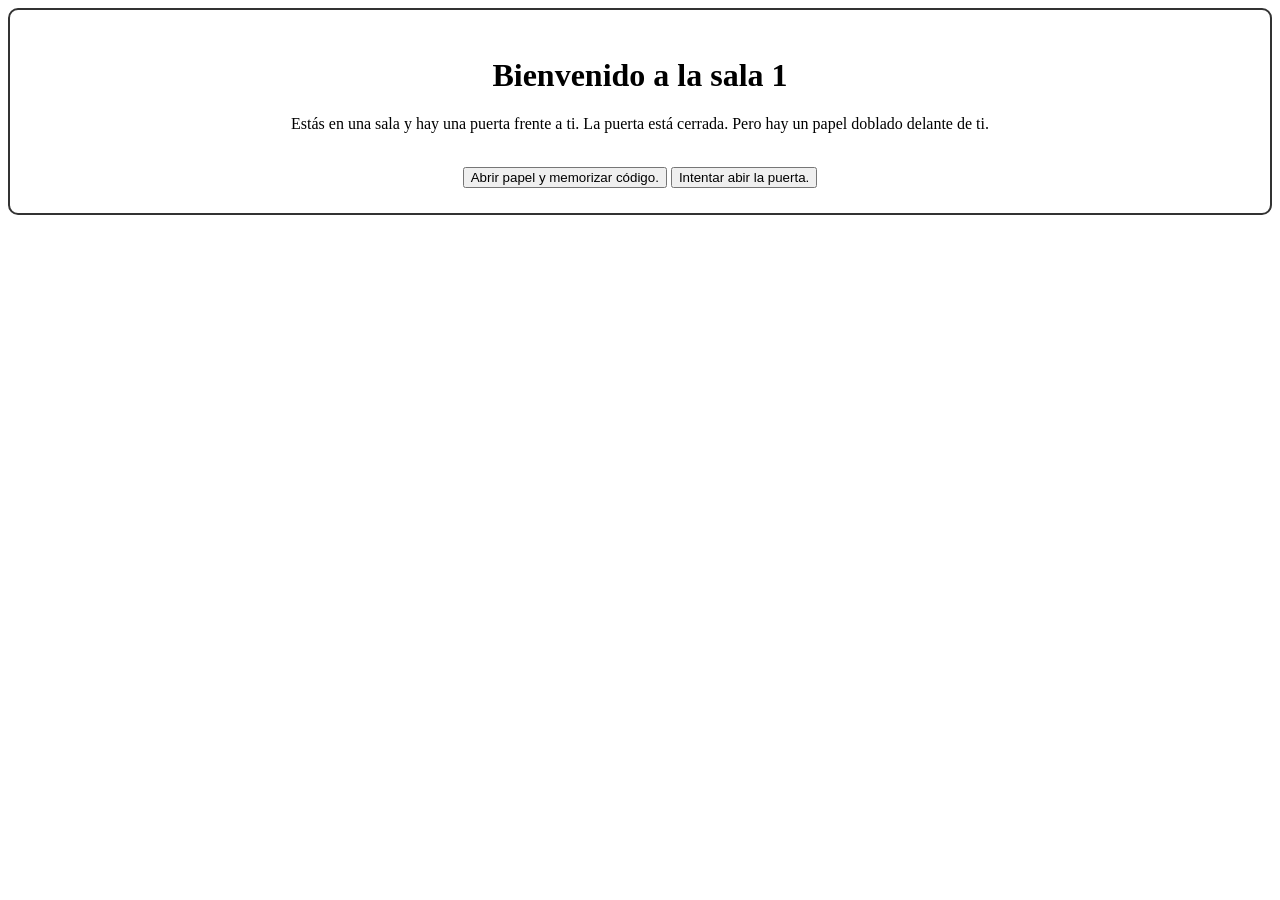
<file: index.html>
<!DOCTYPE html>
<html lang="en">
<head>
    <meta charset="UTF-8">
    <meta name="viewport" content="width=device-width, initial-scale=1.0">
    <title>Document</title>
    <script>
         window.location.href = "sala1.html";
    </script>
</head>
<body>
    
</body>

</html>
</file>
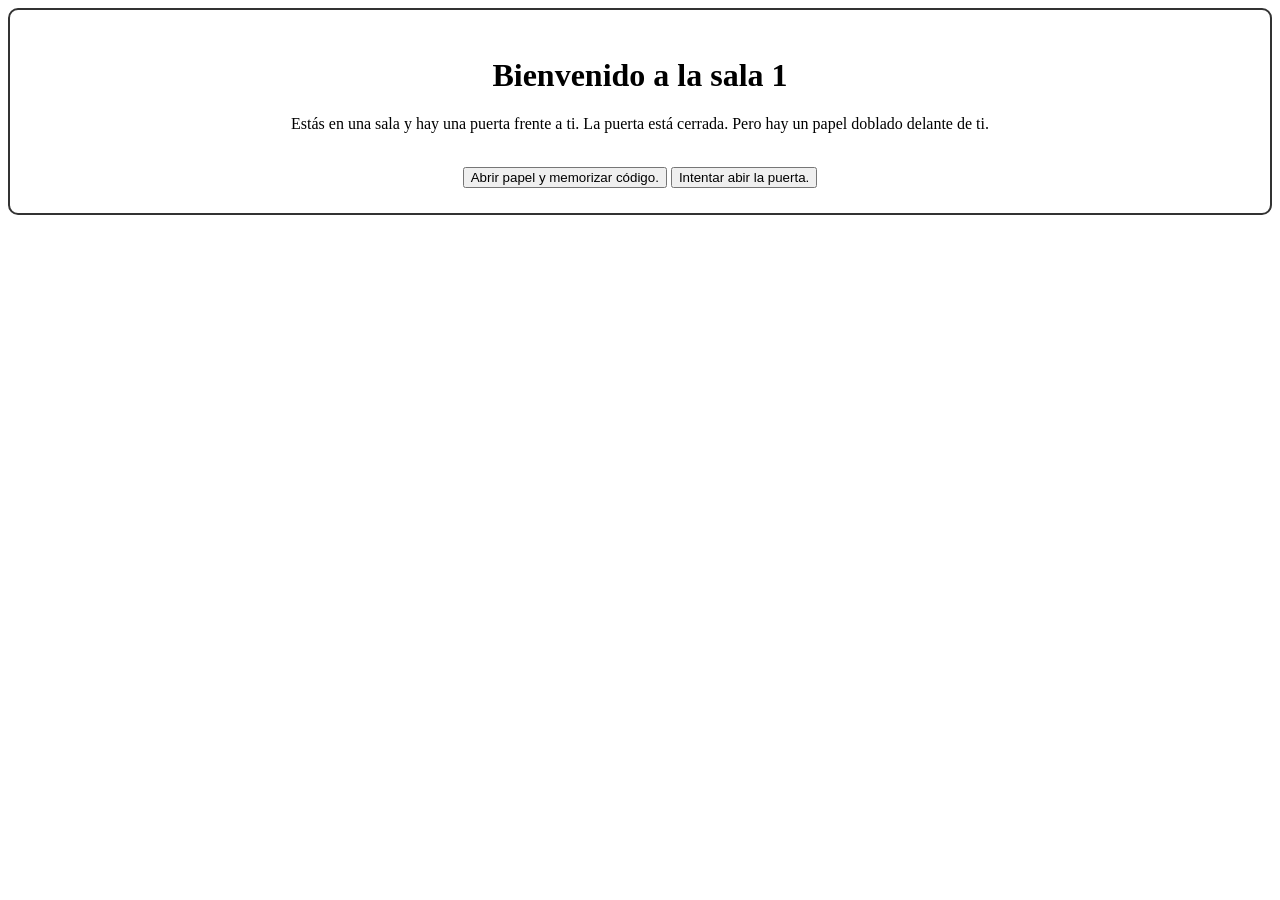
<file: sala1.html>
<!DOCTYPE html>
<html lang="en">

<head>
    <meta charset="UTF-8">
    <meta name="viewport" content="width=device-width, initial-scale=1.0">
    <title>Sala 1 </title>
    <style>
        #caja{
            border: 2px solid #333;
            padding: 2%;
            text-align: center;
            border-radius: 10px;
        }
    </style>
</head>

<body>
    <!----1. Primera sala: Tendrá algún objeto con propiedades de tipo symbol, funciones y
otros objetos anidados. Se usarán métodos de clonación de objetos al menos
una vez.-->
    <div id="caja">
        <h1>Bienvenido a la sala 1</h1>
        <script src="sala1.js"></script>
        <p>Estás en una sala y hay una puerta frente a ti. La puerta está cerrada.
            Pero hay un papel doblado delante de ti.
        </p>
        <br>
        <button onclick="memorizarCodigo()">
            Abrir papel y memorizar código.
        </button>

        <button onclick="abrirPuerta()">
            Intentar abir la puerta.
        </button>
    </div>
</body>

</html>
</file>
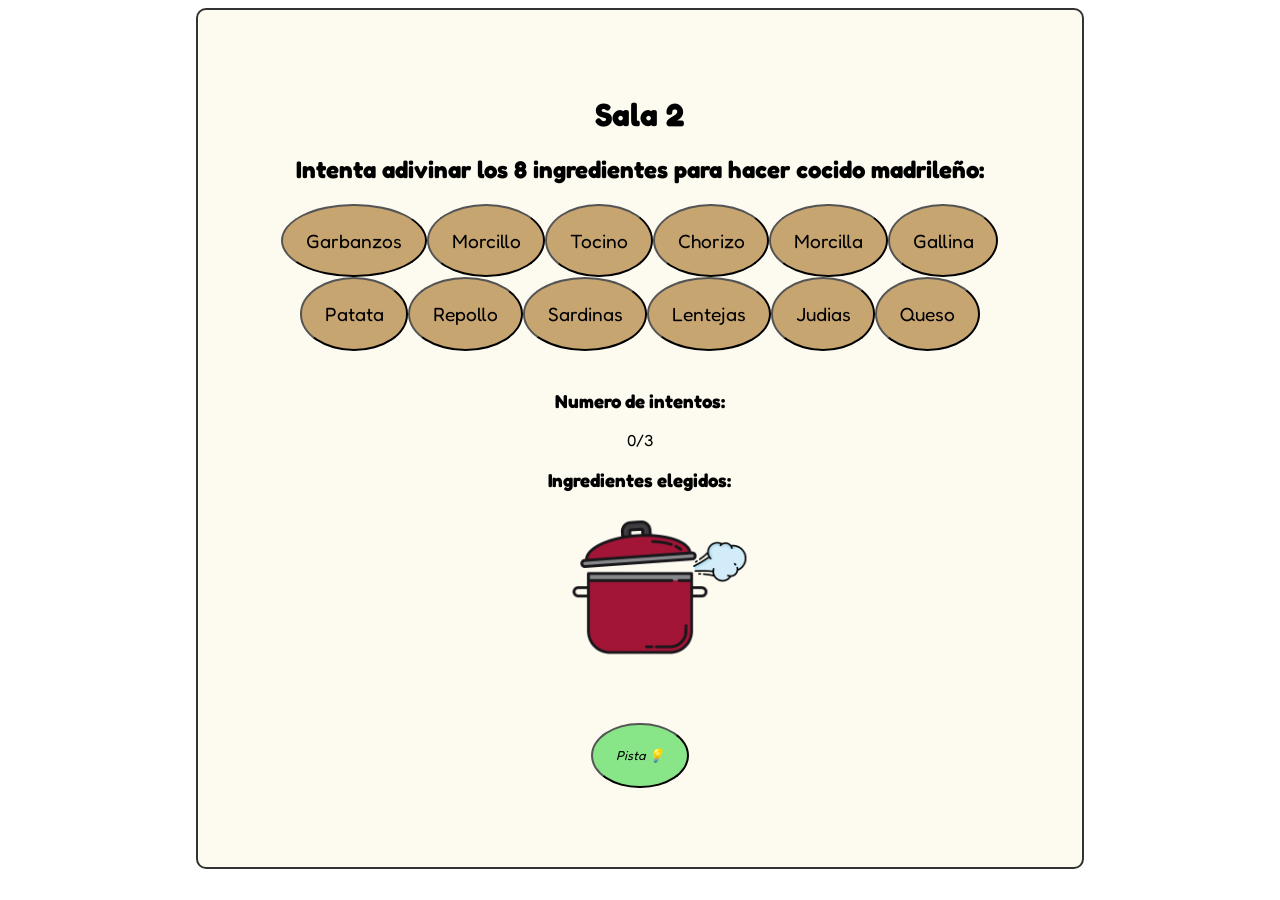
<file: sala2.html>
<!DOCTYPE html>
<html lang="en">

<head>
    <meta charset="UTF-8">
    <meta name="viewport" content="width=device-width, initial-scale=1.0">
    <title>Sala 2 </title>
    <style>
        @import url('https://fonts.googleapis.com/css2?family=Fredoka:wght@300..700&display=swap');

        body {
            font-family: "Fredoka", sans-serif;
            font-optical-sizing: auto;
            font-weight: 400;
            
            display: flex;
            justify-content: center;
            align-items: center;
        }


        #caja {
            border: 2px solid #333;
            padding: 5%;
            text-align: center;
            border-radius: 10px;
            width: 60%;
            height: 60%;
            background-color: #FDFBF0;
        }

        button {
            padding: 3%;
            border-radius: 100%;
            background-color: rgb(199, 165, 113);
            font-family: "Fredoka", sans-serif;
            font-size: larger;
            
        }

        button:hover {
            background-color: #9786A8;
        }

        img {
            width: 30%;
        }

        #comentario {
            color: red;
        }

        #pista {
            background-color: rgb(136, 230, 136);
            font-size: small;
            font-style: italic;
        }

        #pista:hover {
            background-color: #b892de;
        }
    </style>
</head>

<body>
    <div id="caja">
        <h1>Sala 2</h1>
        <script src="sala2.js" defer></script>

        <h2>Intenta adivinar los 8 ingredientes para hacer cocido madrileño: </h2>
        <div id="botones">
        </div>
        <br>
        <h3>Numero de intentos: </h3>
        <p id="comentario"></p>
        <p id="intentos">0/3</p>
        <h3>Ingredientes elegidos: </h3>
        <p id="elegidos"></p>
        <img id="cocido" src="images/gifOlla.gif">
        <div id="cocido_preparado"></div>
        <br>
        <br>
        <button id="pista" onclick="pista()">Pista 💡</button>
        <p id="pistaTexto"></p>
    </div>
</body>

</html>
</file>
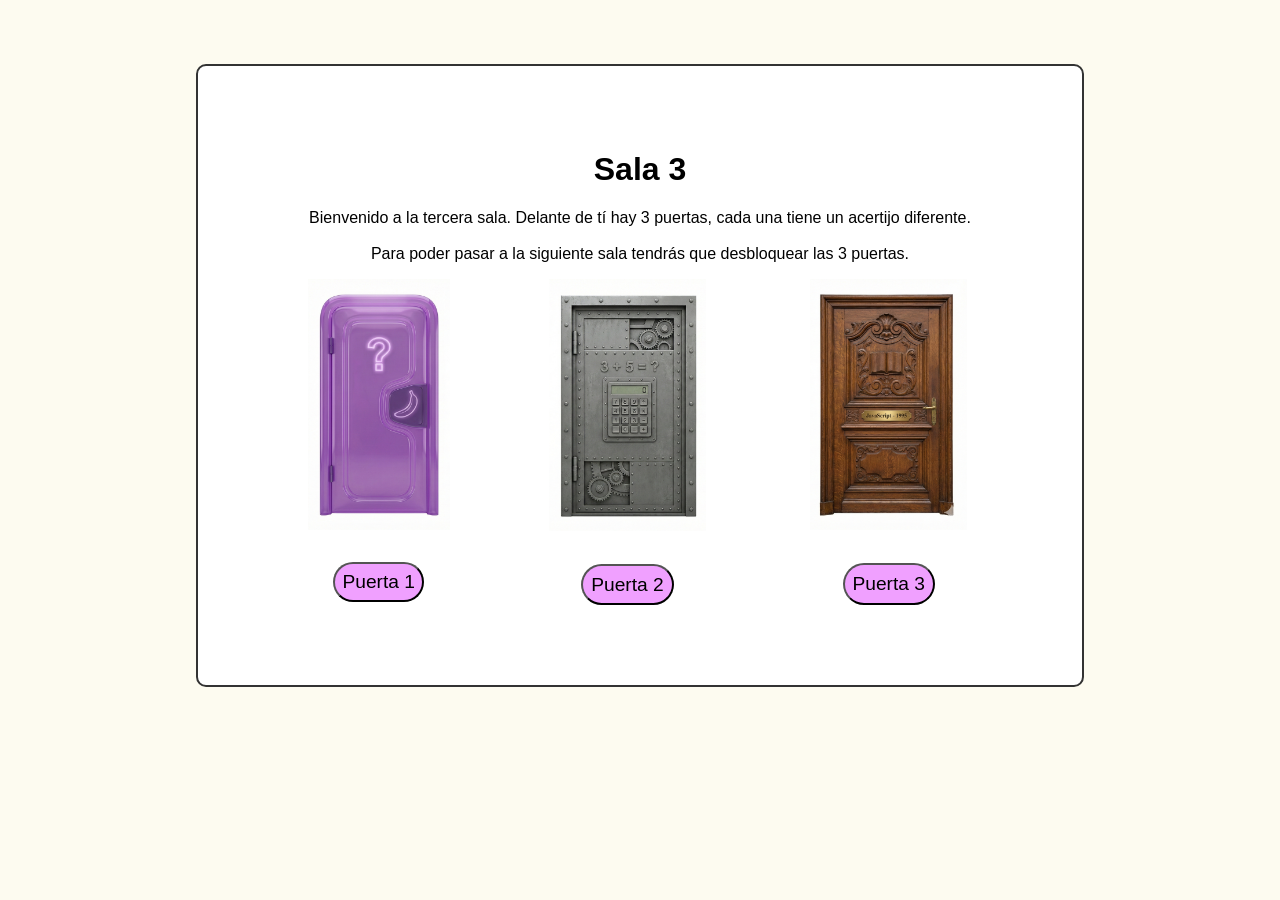
<file: sala3.html>
<!DOCTYPE html>
<html lang="en">

<head>
    <meta charset="UTF-8">
    <meta name="viewport" content="width=device-width, initial-scale=1.0">
    <title>Document</title>
    <style>
        body {
            font-family: "Fredoka", sans-serif;
            font-optical-sizing: auto;
            font-weight: 400;
            background-color: #FDFBF0;
            display: flex;
            justify-content: center;
            align-items: center;
            margin-top: 5%;
        }

        #contenedor {
            border: 2px solid #333;
            padding: 5%;
            text-align: center;
            border-radius: 10px;
            width: 60%;
            height: 60%;
            background-color: white;
        }

        img {
            width: 60%;
        }

        #puertas {
            display: flex;
        }

        button {
            padding: 3%;
            border-radius: 40px;
            background-color: #F0A0FF;
            font-family: "Fredoka", sans-serif;
            font-size: larger;
            margin-top: 5%;

        }

        button:hover {
            background-color: #660066;
            color: white
        }
        #contador{
            font-weight: 600;
            color: #660066;
        }
    </style>
</head>

<body>
    <!---Sala 3
Tercera sala: Empleará las siguientes herramientas:
- Creará alguna clase con herencia, propiedades o métodos privados y estáticos.
- Todas las clases se guardarán en módulos y se importarán posteriormente.
-->
    <div id="contenedor">
        <h1>Sala 3</h1>
        <p>
            Bienvenido a la tercera sala. Delante de tí hay 3 puertas, cada una tiene un acertijo diferente.<br><br>
            Para poder pasar a la siguiente sala tendrás que desbloquear las 3 puertas.
        </p>
        <p id="contador"> </p>

        <div id="puertas">
            <div>
                <img id="img1" src="images/puertaAcertijo.png">
                <p id="output-puerta1"></p>
                <button id="puerta1">Puerta 1</button>
            </div>
            <div>
                <img id="img2" src="images/puertaMatematica.png">
                <p id="output-puerta2"></p>
                <button id="puerta2">Puerta 2</button>
            </div>
            <div>
                <img id="img3" src="images/puertaCultural.png">
                <p id="output-puerta3"></p>
                <button id="puerta3">Puerta 3</button>
            </div>
        </div>
        <p id="resultado"> </p>
    </div>



    <script src="sala3.js" type="module"></script>

</body>

</html>
</file>
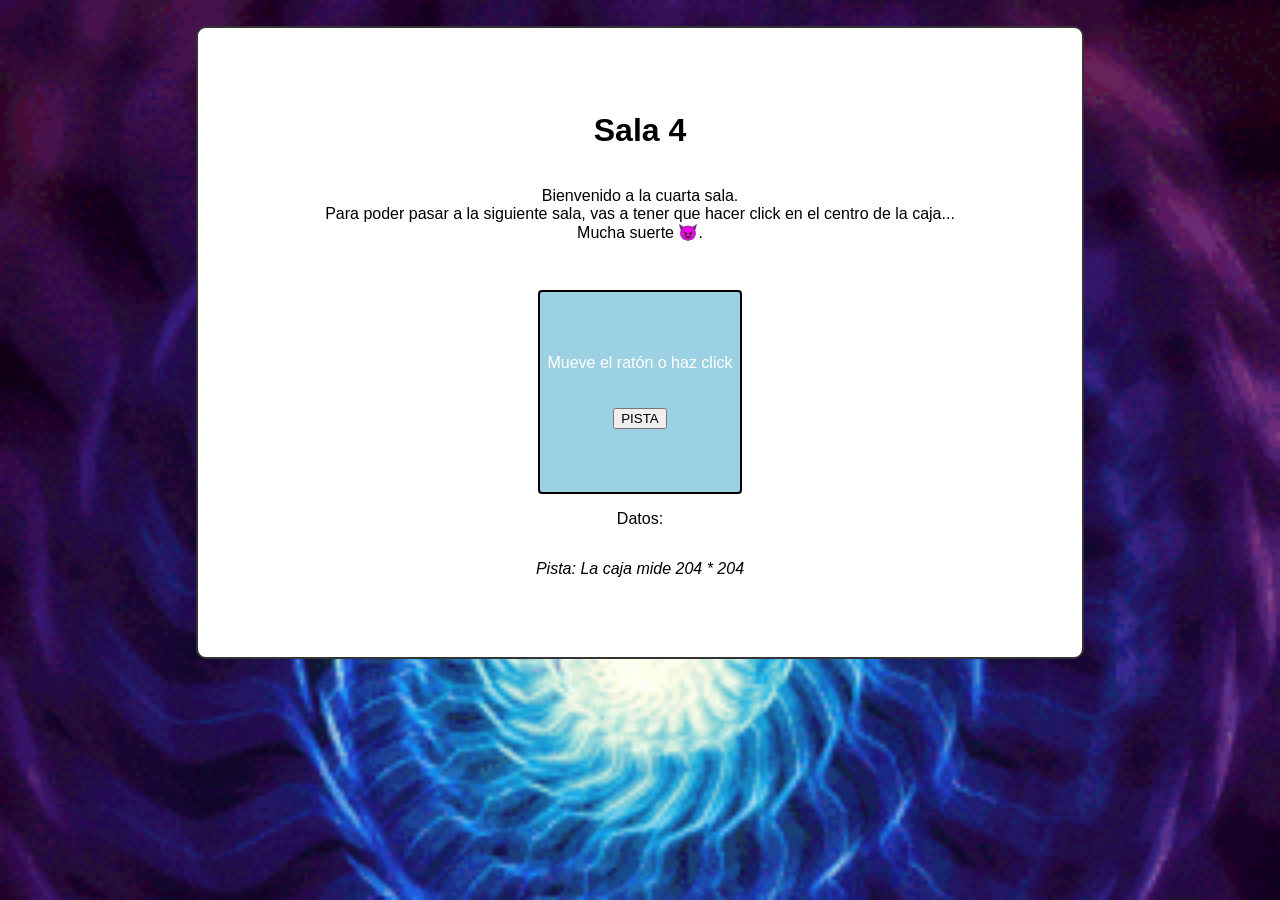
<file: sala4.html>
<!DOCTYPE html>
<html lang="en">

<head>
    <meta charset="UTF-8">
    <meta name="viewport" content="width=device-width, initial-scale=1.0">
    <title>Document</title>
    <script src="sala4.js" defer></script>
    <style>
        body {
            font-family: "Fredoka", sans-serif;
            font-weight: 400;
            background-color: #FDFBF0;
            display: flex;
            justify-content: center;
            align-items: center;
            margin-top: 2%;
            background-image: url('images/fondo.gif');
            background-size: cover;
        }

        #contenedor {
            border: 2px solid #333;
            padding: 5%;
            text-align: center;
            display: flex;
            flex-direction: column;
            justify-content: center;
            align-items: center;
            border-radius: 10px;
            width: 60%;
            height: 60%;
            background-color: white;
        }

        #caja {
            width: 200px;
            height: 200px;
            background-color: rgb(156, 209, 227);
            border: 2px solid #000000;
            border-radius: 2%;
            display: flex;
            flex-direction: column;
            align-items: center;
            justify-content: center;
            text-align: center;
            color: white;
        }
        #info{
            color: rebeccapurple;
        }
    </style>
</head>

<body>
    <div id="contenedor">
        <h1>Sala 4</h1>
        <p>
            Bienvenido a la cuarta sala. <br>
            Para poder pasar a la siguiente sala, vas a tener que hacer click en el centro de la caja... <br>
            Mucha suerte 😈. <br>
        </p>

        <p id="info"></p>


        <div id="caja">
            Mueve el ratón o haz click <br><br><br>
            <button id="pista">PISTA</button>
        </div>

        <p id="datos">Datos: </p>
        <p><i>Pista: La caja mide 204 * 204</i></p>
    </div>
</body>

</html>
</file>
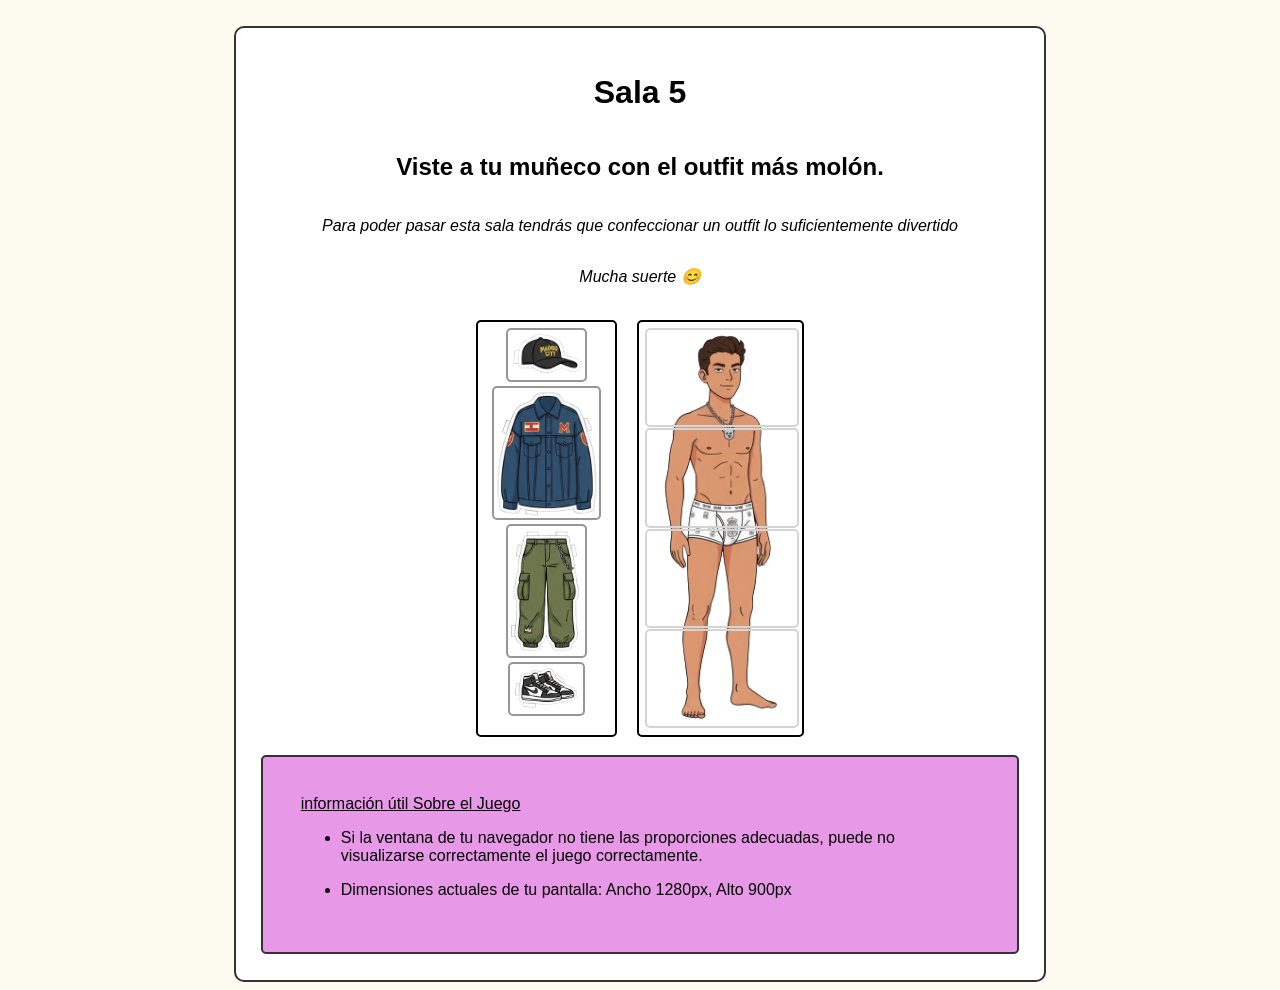
<file: sala5.html>
<!DOCTYPE html>
<html lang="en">

<head>
    <meta charset="UTF-8">
    <meta name="viewport" content="width=device-width, initial-scale=1.0">
    <title>Sala 5</title>
    <link rel="stylesheet" href="css/sala5.css">
</head>
<script src="sala5.js" defer></script>

<body>
    <div id="contenedor-sala">
        <h1>Sala 5</h1>
        <h2>Viste a tu muñeco con el outfit más molón. </h2>
        <p><i>Para poder pasar esta sala tendrás que confeccionar un outfit lo suficientemente divertido</i></p>
        <p><i>Mucha suerte 😊</i></p>
        <br>

        <div id="contenedor">
            <div id="armario">
                <img class="prenda" id="gorra1" src="images/gorra1.png" draggable="true">
                <img class="prenda" id="sudadera1" src="images/sudadera1.png" draggable="true">
                <img class="prenda" id="pantalon1" src="images/pantalon1.png" draggable="true">
                <img class="prenda" id="zapatilla1" src="images/zapatilla1.png" draggable="true">
            </div>
            <div id="muñeco">
                <div class="parte-cuerpo" id="cabeza"></div>
                <div class="parte-cuerpo" id="torso"></div>
                <div class="parte-cuerpo" id="piernas"></div>
                <div class="parte-cuerpo" id="pies"></div>
            </div>
        </div>
        <img id="muñeco-vestido" src="images/muñeco-vestido.png">
        <div id="formulario">
            <h3>¡Recibe el outfit en tu email!</h3>
            <form id="formulario-envio">
                <input type="text" id="nombre" placeholder="Nombre y Apellidos" required>
                <input type="text" id="telefono" placeholder="Teléfono (9 dígitos)" required>
                <input type="email" id="email" placeholder="Correo electrónico" required>
                <button type="submit">Enviar Outfit</button>
            </form>
            <p id="mensajeError"></p>
        </div>
        <br>
        <div id="infojuego">
            <u>información útil Sobre el Juego</u>
            <ul>
                <li>Si la ventana de tu navegador no tiene las proporciones adecuadas, puede no visualizarse
                    correctamente el juego correctamente.
                </li>
                <li>
                    <p id="dimensiones">Redimensiona la ventana del navegador para obtener dimensiones.</p>
                </li>

            </ul>
        </div>
    </div>
</body>

</html>
</file>
<file: css/sala5.css>
body {
  font-family: "Fredoka", sans-serif;
  font-weight: 400;
  background-color: #fdfbf0;
  display: flex;
  justify-content: center;
  align-items: center;
  margin-top: 2%;
}

#contenedor-sala {
  border: 2px solid #333;
  padding: 2%;
  text-align: center;
  display: flex;
  flex-direction: column;
  justify-content: center;
  align-items: center;
  border-radius: 10px;
  width: 60%;
  height: 60%;
  background-color: white;
}

#contenedor {
  display: flex;
  gap: 20px;
}
#armario {
  background-color: white;
  border-radius: 5px;
  border: 2px solid black;
  width: 150px;
  height: 400px;
  padding: 2%;
  gap: 1px;
  text-align: center;
}
#muñeco {
  background-color: white;
  border-radius: 5px;
  border: 2px solid black;
  padding: 2%;
  gap: 1px;
  display: flex;
  flex-direction: column;
  width: 150px;
  height: 400px;
  background-image: url("../images/muñeco2.png");
  background-size: contain;
  background-repeat: no-repeat;
  background-position: center;
  text-align: center;
}
.parte-cuerpo {
  background-color: transparent;
  border-radius: 5px;
  border: 2px solid rgb(212, 212, 212);
  width: 150px;
  height: 400px;
}
.parte-cuerpo.sombreada-mal {
  background-color: rgb(255, 25, 0, 0.2);
}
.parte-cuerpo.sombreada-bien {
  background-color: rgb(4, 255, 0, 0.2);
}

.prenda {
  border-radius: 5px;
  border: 2px solid rgb(150, 150, 150);
  height: 130px;
}

#gorra1,
#zapatilla1 {
  height: 50px;
}

#infojuego {
  font-weight: 200;
  border: 2px solid #333;
  padding: 5%;
  text-align: left;
  background-color: rgb(231, 152, 231);
  border-radius: 5px;
}

#muñeco-vestido {
    height: 450px;
    display: none;
    animation: rotar 0.5s;
}

@keyframes rotar {
    from {
        transform: scale(0) rotate(-180deg);
    }
    to {
        transform: scale(1) rotate(0deg);
    }
}

#formulario{
  display: none;
}
</file>
